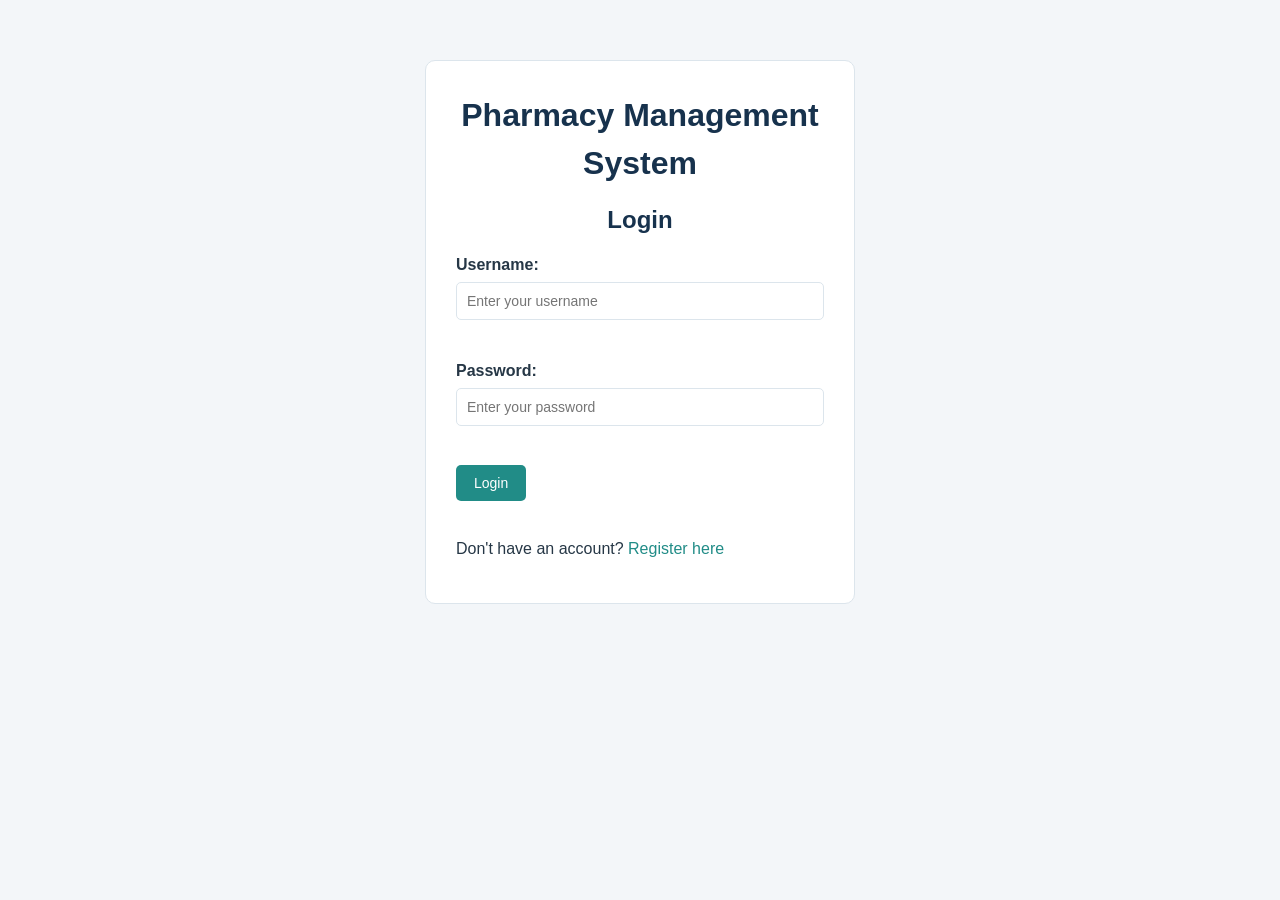
<file: index.html>
<!DOCTYPE html>
<html lang="en">

<head>
    <meta charset="UTF-8">
    <meta name="viewport" content="width=device-width, initial-scale=1.0">

    <title>Pharmacy Management System - Login</title>

    <link rel="stylesheet" href="style.css">
</head>

<body>

    <!-- Login Section -->

    <div id="login-container">

        <h1>Pharmacy Management System</h1>

        <h2>Login</h2>

        <form id="login-form">

            <label for="username">Username:</label>
            <input type="text" id="username"
                   placeholder="Enter your username" required>
                   <br>
                

            <label for="password">Password:</label>
            <input type="password" id="password"
                   placeholder="Enter your password" required>
                  <br>
            <button type="button" onclick="loginUser()">Login</button>
                   <p id="login-message"></p>

        </form>

        <p><br>
            Don't have an account?
            <a href="signup.html">Register here</a>
        </p>

    </div>
<script src="js/login.js"></script>
</body>
</html>
</file>
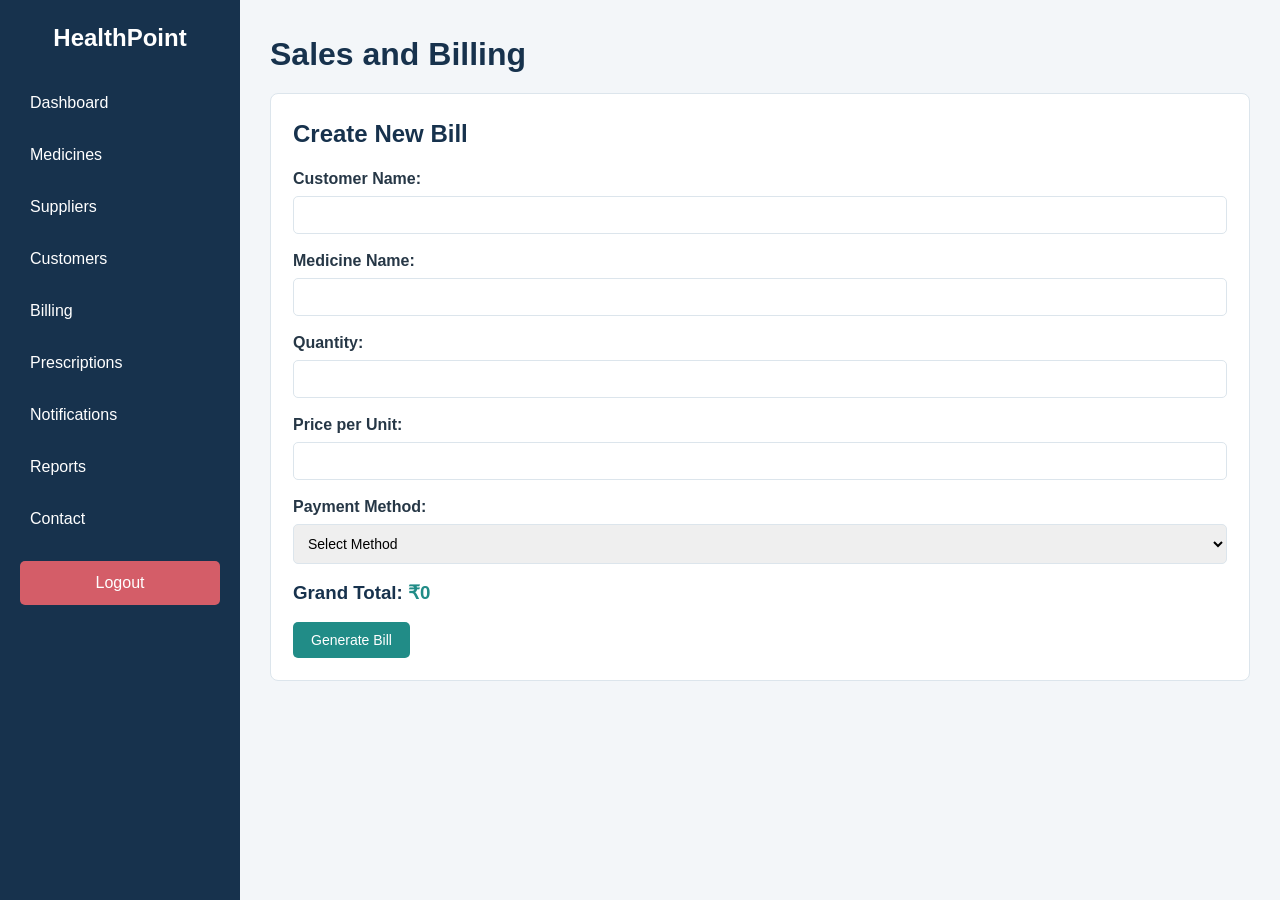
<file: billing.html>
<!DOCTYPE html>
<html lang="en">
<head>
    <meta charset="UTF-8">
    <meta name="viewport" content="width=device-width, initial-scale=1.0">
    <title>Billing</title>
    <link rel="stylesheet" href="style.css">
</head>
<body>

<div id="main-container">

    <aside>
        <h2>HealthPoint</h2>
        <nav>
            <ul>
                <li><a href="dashboard.html">Dashboard</a></li>
                <li><a href="medicines.html">Medicines</a></li>
                <li><a href="suppliers.html">Suppliers</a></li>
                <li><a href="customers.html">Customers</a></li>
                <li><a href="billing.html">Billing</a></li>
                <li><a href="prescriptions.html">Prescriptions</a></li>
                <li><a href="notifications.html">Notifications</a></li>
                <li><a href="reports.html">Reports</a></li>
                <li><a href="contact.html">Contact</a></li>
            </ul>
        </nav>
        <a href="index.html" class="logout-link">Logout</a>
    </aside>

    <main>
        <h1>Sales and Billing</h1>

        <section id="billing">
            <h2>Create New Bill</h2>
            <form>
                <label for="customer">Customer Name:</label>
                <input type="text" id="customer" required>

                <label for="medicine">Medicine Name:</label>
                <input type="text" id="medicine" required>

                <label for="quantity">Quantity:</label>
                <input type="number" id="quantity" oninput="calculateTotal()" required>

                <label for="price">Price per Unit:</label>
                <input type="number" id="price" oninput="calculateTotal()" required>

                <label for="payment">Payment Method:</label>
                <select id="payment" required>
                    <option value="">Select Method</option>
                    <option>Cash</option>
                    <option>Card</option>
                    <option>UPI</option>
                </select>

                <h3>Grand Total: <span id="grand-total">₹0</span></h3>
                <button type="button" onclick="generateBill()">Generate Bill</button>
            </form>
        </section>
    </main>

</div>
<script src="js/billing.js"></script>
</body>
</html>
</file>
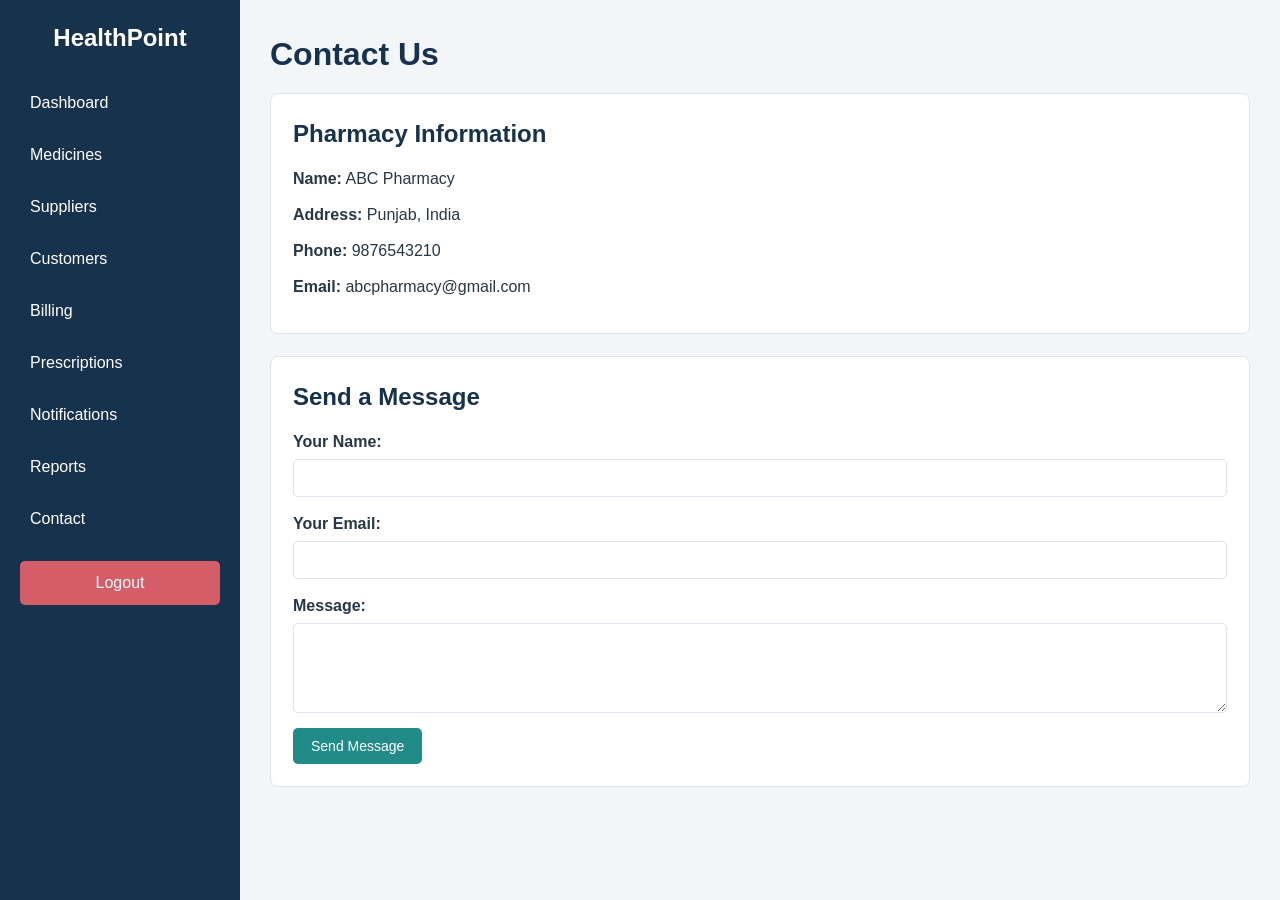
<file: contact.html>
<!DOCTYPE html>
<html lang="en">
<head>
    <meta charset="UTF-8">
    <meta name="viewport" content="width=device-width, initial-scale=1.0">
    <title>Contact</title>
    <link rel="stylesheet" href="style.css">
</head>
<body>

<div id="main-container">

    <aside>
        <h2>HealthPoint</h2>
        <nav>
            <ul>
                <li><a href="dashboard.html">Dashboard</a></li>
                <li><a href="medicines.html">Medicines</a></li>
                <li><a href="suppliers.html">Suppliers</a></li>
                <li><a href="customers.html">Customers</a></li>
                <li><a href="billing.html">Billing</a></li>
                <li><a href="prescriptions.html">Prescriptions</a></li>
                <li><a href="notifications.html">Notifications</a></li>
                <li><a href="reports.html">Reports</a></li>
                <li><a href="contact.html">Contact</a></li>
            </ul>
        </nav>
        <a href="index.html" class="logout-link">Logout</a>
    </aside>

    <main>
        <h1>Contact Us</h1>

        <section id="contact">
            <h2>Pharmacy Information</h2>
            <p><strong>Name:</strong> ABC Pharmacy</p>
            <p><strong>Address:</strong> Punjab, India</p>
            <p><strong>Phone:</strong> 9876543210</p>
            <p><strong>Email:</strong> abcpharmacy@gmail.com</p>
        </section>

        <section>
            <h2>Send a Message</h2>
            <form>
                <label for="name">Your Name:</label>
                <input type="text" id="name" required>

                <label for="email">Your Email:</label>
                <input type="email" id="email" required>

                <label for="message">Message:</label>
                <textarea id="message" required></textarea>

                <button type="button">Send Message</button>
            </form>
        </section>
    </main>

</div>
</body>
</html>
</file>
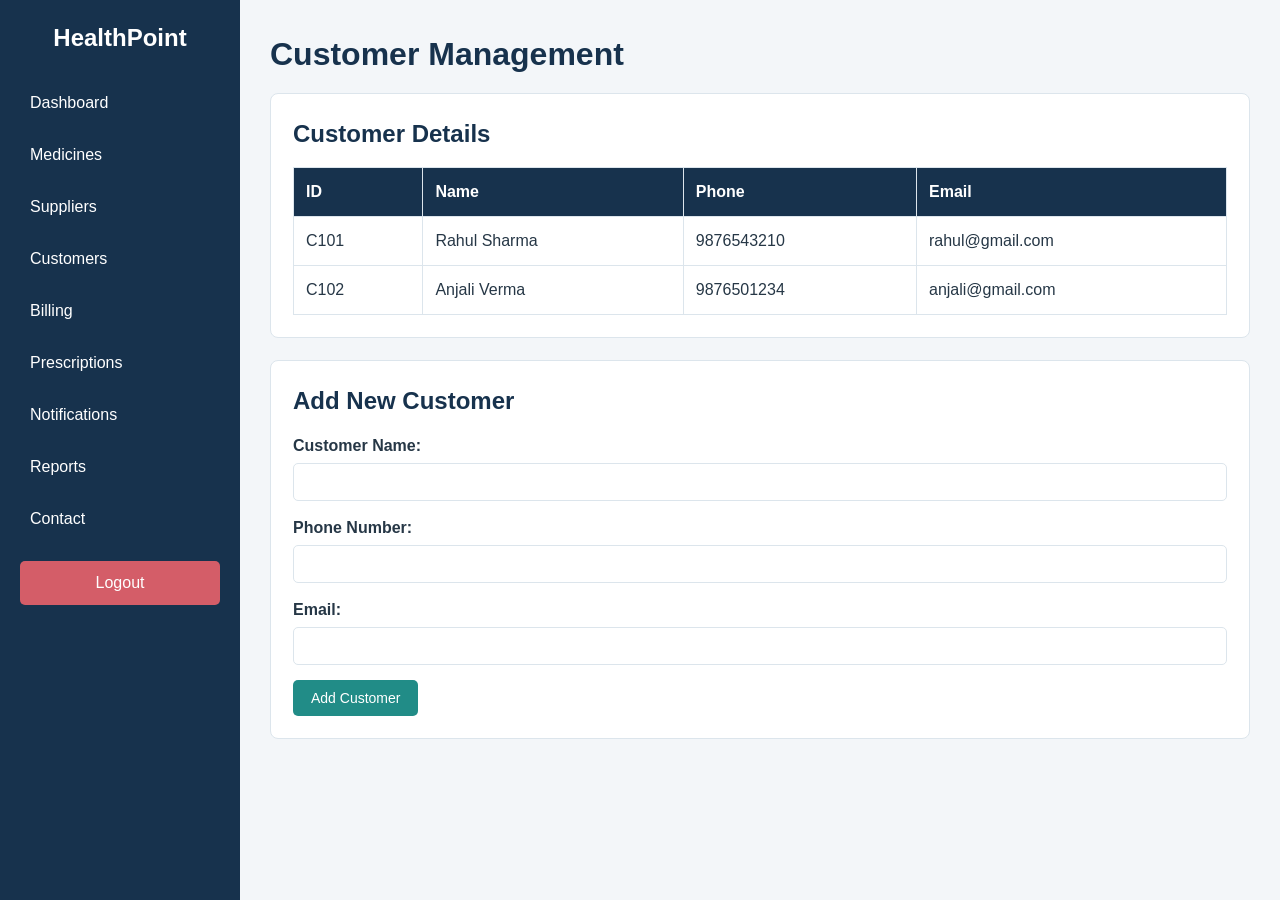
<file: customers.html>
<!DOCTYPE html>
<html lang="en">
<head>
    <meta charset="UTF-8">
    <meta name="viewport" content="width=device-width, initial-scale=1.0">
    <title>Customers</title>
    <link rel="stylesheet" href="style.css">
</head>
<body>

<div id="main-container">

    <aside>
        <h2>HealthPoint</h2>
        <nav>
            <ul>
                <li><a href="dashboard.html">Dashboard</a></li>
                <li><a href="medicines.html">Medicines</a></li>
                <li><a href="suppliers.html">Suppliers</a></li>
                <li><a href="customers.html">Customers</a></li>
                <li><a href="billing.html">Billing</a></li>
                <li><a href="prescriptions.html">Prescriptions</a></li>
                <li><a href="notifications.html">Notifications</a></li>
                <li><a href="reports.html">Reports</a></li>
                <li><a href="contact.html">Contact</a></li>
            </ul>
        </nav>
        <a href="index.html" class="logout-link">Logout</a>
    </aside>

    <main>
        <h1>Customer Management</h1>

        <section id="customers">
            <h2>Customer Details</h2>
            <table>
                <tr>
                    <th>ID</th><th>Name</th><th>Phone</th><th>Email</th>
                </tr>
                <tr>
                    <td>C101</td><td>Rahul Sharma</td>
                    <td>9876543210</td><td>rahul@gmail.com</td>
                </tr>
                <tr>
                    <td>C102</td><td>Anjali Verma</td>
                    <td>9876501234</td><td>anjali@gmail.com</td>
                </tr>
            </table>
        </section>

        <section id="add-customer">
            <h2>Add New Customer</h2>
            <form>
                <label for="customer-name">Customer Name:</label>
                <input type="text" id="customer-name" required>

                <label for="customer-phone">Phone Number:</label>
                <input type="tel" id="customer-phone" required>

                <label for="customer-email">Email:</label>
                <input type="email" id="customer-email" required>

                <button type="button" onclick="addCustomer()">Add Customer</button>
            </form>
        </section>
    </main>

</div>
<script src="js/customer.js"></script>
</body>
</html>
</file>
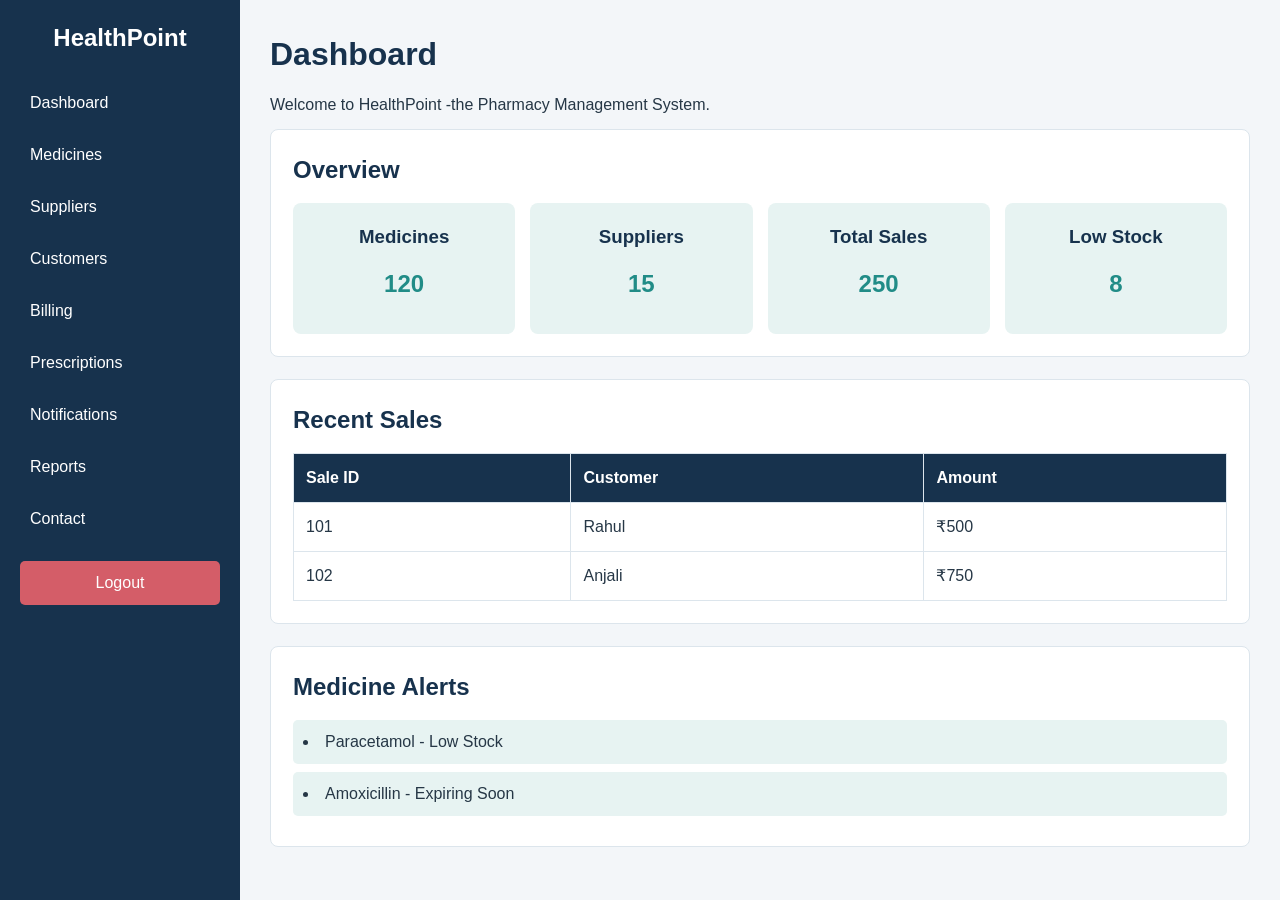
<file: dashboard.html>
<!DOCTYPE html>
<html lang="en">
<head>
    <meta charset="UTF-8">
    <meta name="viewport" content="width=device-width, initial-scale=1.0">
    <title>Dashboard</title>
    <link rel="stylesheet" href="style.css">
</head>
<body>

<div id="main-container">

    <!-- Sidebar -->
    <aside>
        <h2>HealthPoint</h2>
        <nav>
            <ul>
                <li><a href="dashboard.html">Dashboard</a></li>
                <li><a href="medicines.html">Medicines</a></li>
                <li><a href="suppliers.html">Suppliers</a></li>
                <li><a href="customers.html">Customers</a></li>
                <li><a href="billing.html">Billing</a></li>
                <li><a href="prescriptions.html">Prescriptions</a></li>
                <li><a href="notifications.html">Notifications</a></li>
                <li><a href="reports.html">Reports</a></li>
                <li><a href="contact.html">Contact</a></li>
            </ul>
        </nav>
        <a href="index.html" class="logout-link">Logout</a>
    </aside>

    <!-- Dashboard Content -->
    <main>
        <h1>Dashboard</h1>
        <p>Welcome to HealthPoint -the Pharmacy Management System.</p>

        <section id="dashboard">
            <h2>Overview</h2>
            <div class="dashboard-cards">
                <div class="card"><h3>Medicines</h3><p>120</p></div>
                <div class="card"><h3>Suppliers</h3><p>15</p></div>
                <div class="card"><h3>Total Sales</h3><p>250</p></div>
                <div class="card"><h3>Low Stock</h3><p>8</p></div>
            </div>
        </section>

        <section id="recent-sales">
            <h2>Recent Sales</h2>
            <table>
                <tr>
                    <th>Sale ID</th><th>Customer</th><th>Amount</th>
                </tr>
                <tr>
                    <td>101</td><td>Rahul</td><td>₹500</td>
                </tr>
                <tr>
                    <td>102</td><td>Anjali</td><td>₹750</td>
                </tr>
            </table>
        </section>

        <section id="medicine-alerts">
            <h2>Medicine Alerts</h2>
            <ul>
                <li>Paracetamol - Low Stock</li>
                <li>Amoxicillin - Expiring Soon</li>
            </ul>
        </section>
    </main>

</div>

</body>
</html>
</file>
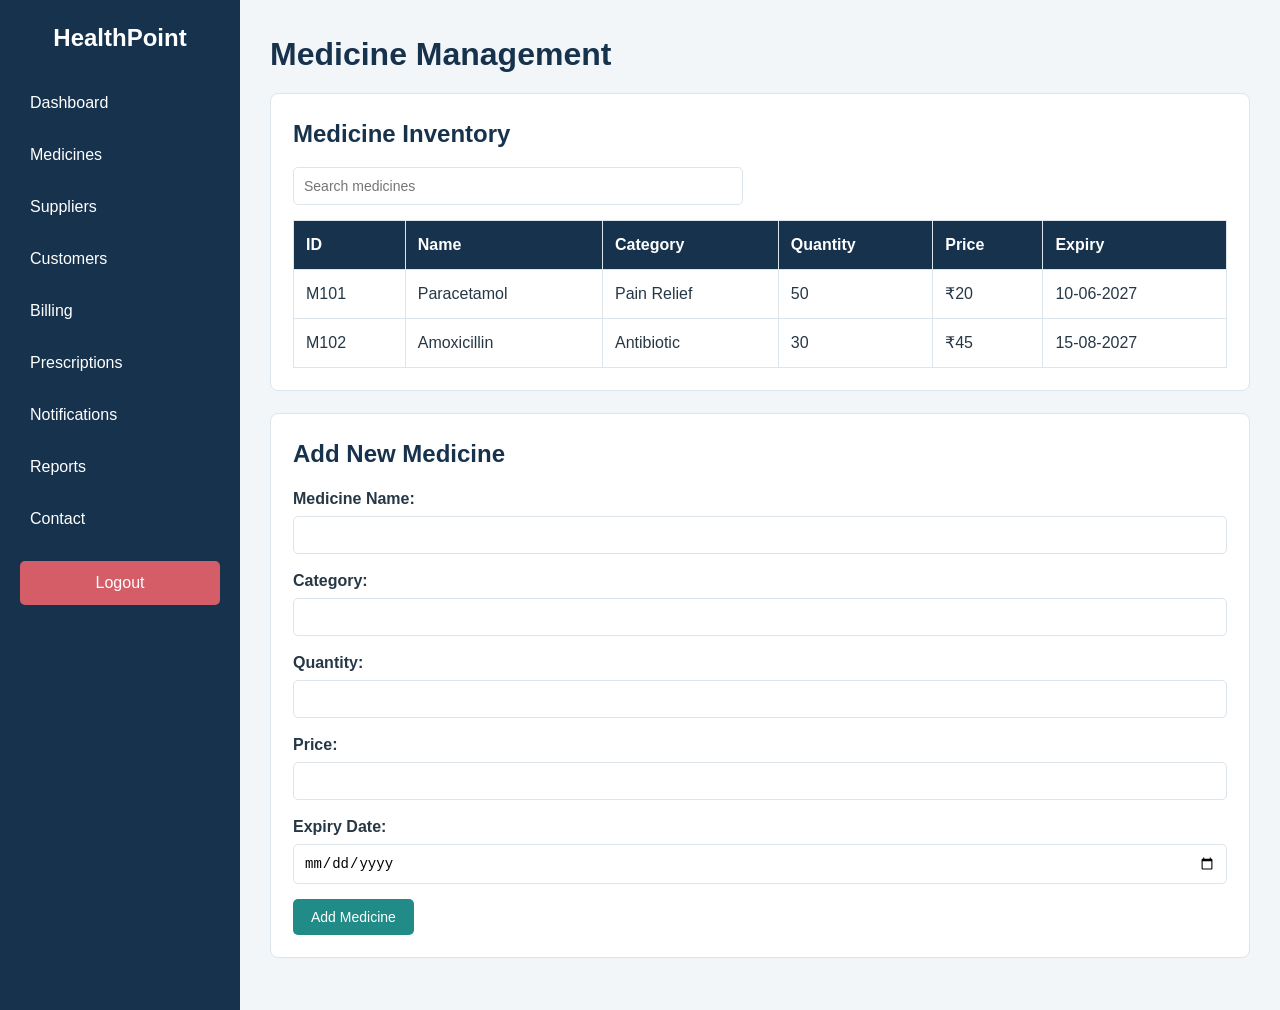
<file: medicines.html>
<!DOCTYPE html>
<html lang="en">
<head>
    <meta charset="UTF-8">
    <meta name="viewport" content="width=device-width, initial-scale=1.0">
    <title>Medicines</title>
    <link rel="stylesheet" href="style.css">
</head>
<body>

<div id="main-container">

    <aside>
        <h2>HealthPoint</h2>
        <nav>
            <ul>
                <li><a href="dashboard.html">Dashboard</a></li>
                <li><a href="medicines.html">Medicines</a></li>
                <li><a href="suppliers.html">Suppliers</a></li>
                <li><a href="customers.html">Customers</a></li>
                <li><a href="billing.html">Billing</a></li>
                <li><a href="prescriptions.html">Prescriptions</a></li>
                <li><a href="notifications.html">Notifications</a></li>
                <li><a href="reports.html">Reports</a></li>
                <li><a href="contact.html">Contact</a></li>
            </ul>
        </nav>
        <a href="index.html" class="logout-link">Logout</a>
    </aside>

    <main>
        <h1>Medicine Management</h1>

        <section id="medicines">
            <h2>Medicine Inventory</h2>
            <input type="text" id="search-medicine"
                   placeholder="Search medicines"
                   onkeyup="searchMedicine()">

            <table>
                <tr>
                    <th>ID</th><th>Name</th><th>Category</th>
                    <th>Quantity</th><th>Price</th><th>Expiry</th>
                </tr>
                <tr>
                    <td>M101</td><td>Paracetamol</td><td>Pain Relief</td>
                    <td>50</td><td>₹20</td><td>10-06-2027</td>
                </tr>
                <tr>
                    <td>M102</td><td>Amoxicillin</td><td>Antibiotic</td>
                    <td>30</td><td>₹45</td><td>15-08-2027</td>
                </tr>
            </table>
        </section>

        <section id="add-medicine">
            <h2>Add New Medicine</h2>
            <form>
                <label for="name">Medicine Name:</label>
                <input type="text" id="name" required>

                <label for="category">Category:</label>
                <input type="text" id="category" required>

                <label for="quantity">Quantity:</label>
                <input type="number" id="quantity" required>

                <label for="price">Price:</label>
                <input type="number" id="price" required>

                <label for="expiry">Expiry Date:</label>
                <input type="date" id="expiry" required>

                <button type="button" onclick="addMedicine()">Add Medicine</button>
            </form>
        </section>
    </main>

</div>
<script src="js/medicine.js"></script>
</body>
</html>
</file>
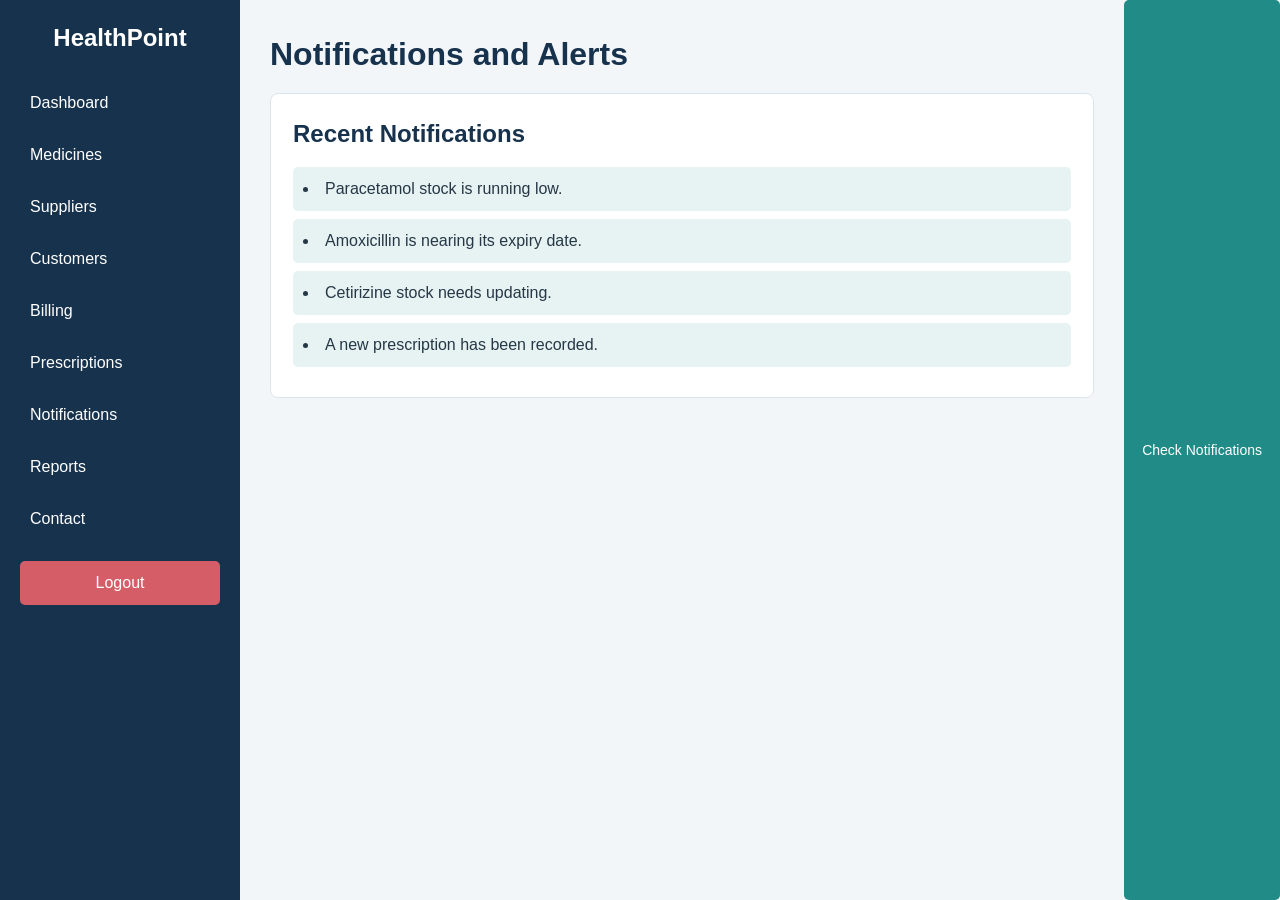
<file: notifications.html>
<!DOCTYPE html>
<html lang="en">
<head>
    <meta charset="UTF-8">
    <meta name="viewport" content="width=device-width, initial-scale=1.0">
    <title>Notifications</title>
    <link rel="stylesheet" href="style.css">
</head>
<body>

<div id="main-container">

    <aside>
        <h2>HealthPoint</h2>
        <nav>
            <ul>
                <li><a href="dashboard.html">Dashboard</a></li>
                <li><a href="medicines.html">Medicines</a></li>
                <li><a href="suppliers.html">Suppliers</a></li>
                <li><a href="customers.html">Customers</a></li>
                <li><a href="billing.html">Billing</a></li>
                <li><a href="prescriptions.html">Prescriptions</a></li>
                <li><a href="notifications.html">Notifications</a></li>
                <li><a href="reports.html">Reports</a></li>
                <li><a href="contact.html">Contact</a></li>
            </ul>
        </nav>
        <a href="index.html" class="logout-link">Logout</a>
    </aside>

    <main>
        <h1>Notifications and Alerts</h1>

        <section id="notifications">
            <h2>Recent Notifications</h2>
            <ul>
                <li>Paracetamol stock is running low.</li>
                <li>Amoxicillin is nearing its expiry date.</li>
                <li>Cetirizine stock needs updating.</li>
                <li>A new prescription has been recorded.</li>
            </ul>
        </section>
    </main>
<button onclick="showNotification()">Check Notifications</button>
</div>
<script src="js/notification.js"></script>
</body>
</html>
</file>
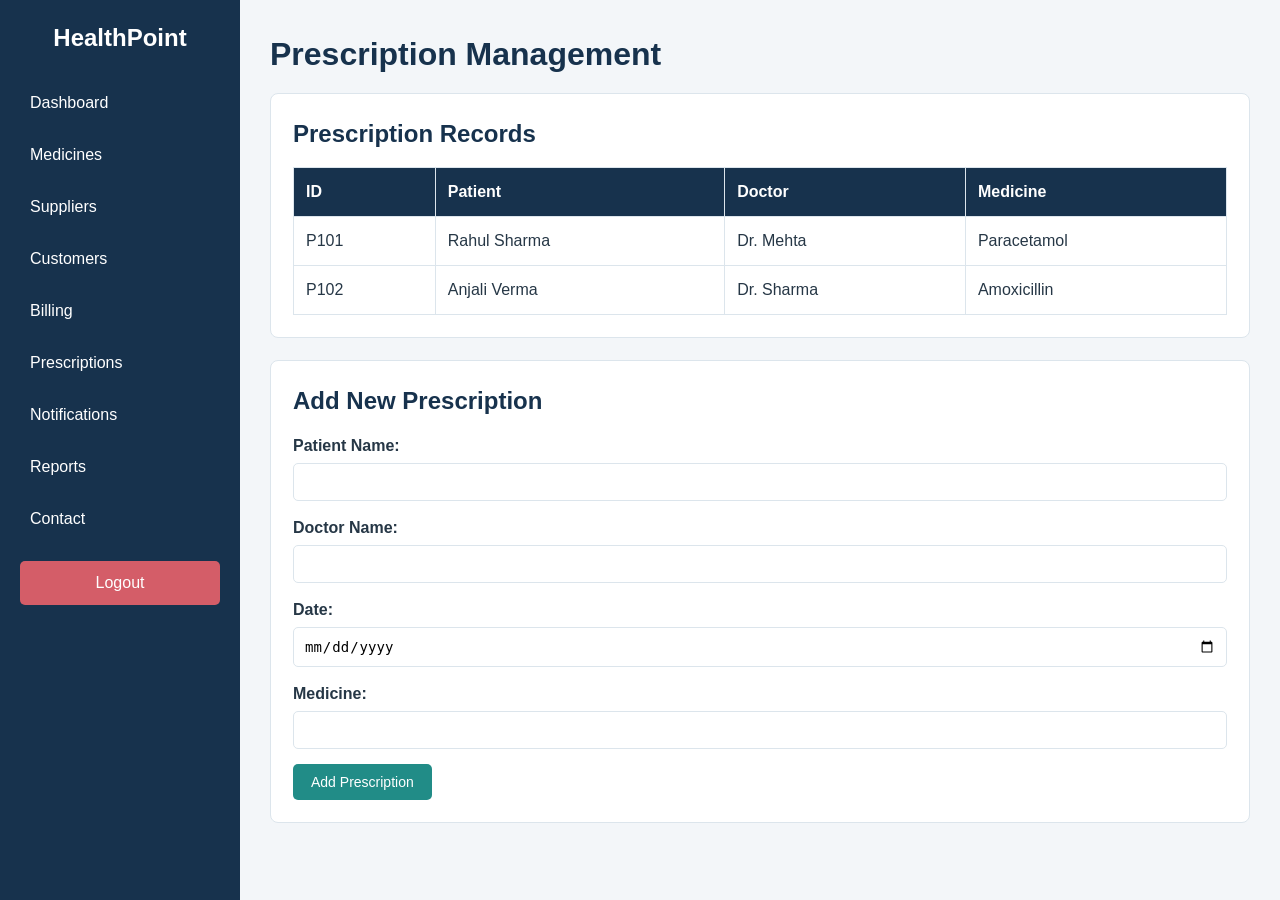
<file: prescriptions.html>
<!DOCTYPE html>
<html lang="en">
<head>
    <meta charset="UTF-8">
    <meta name="viewport" content="width=device-width, initial-scale=1.0">
    <title>Prescriptions</title>
    <link rel="stylesheet" href="style.css">
</head>
<body>

<div id="main-container">

    <aside>
        <h2>HealthPoint</h2>
        <nav>
            <ul>
                <li><a href="dashboard.html">Dashboard</a></li>
                <li><a href="medicines.html">Medicines</a></li>
                <li><a href="suppliers.html">Suppliers</a></li>
                <li><a href="customers.html">Customers</a></li>
                <li><a href="billing.html">Billing</a></li>
                <li><a href="prescriptions.html">Prescriptions</a></li>
                <li><a href="notifications.html">Notifications</a></li>
                <li><a href="reports.html">Reports</a></li>
                <li><a href="contact.html">Contact</a></li>
            </ul>
        </nav>
        <a href="index.html" class="logout-link">Logout</a>
    </aside>

    <main>
        <h1>Prescription Management</h1>

        <section id="prescriptions">
            <h2>Prescription Records</h2>
            <table>
                <tr>
                    <th>ID</th><th>Patient</th><th>Doctor</th><th>Medicine</th>
                </tr>
                <tr>
                    <td>P101</td><td>Rahul Sharma</td>
                    <td>Dr. Mehta</td><td>Paracetamol</td>
                </tr>
                <tr>
                    <td>P102</td><td>Anjali Verma</td>
                    <td>Dr. Sharma</td><td>Amoxicillin</td>
                </tr>
            </table>
        </section>

        <section id="add-prescription">
            <h2>Add New Prescription</h2>
            <form>
                <label for="patient">Patient Name:</label>
                <input type="text" id="patient" required>

                <label for="doctor">Doctor Name:</label>
                <input type="text" id="doctor" required>

                <label for="date">Date:</label>
                <input type="date" id="date" required>

                <label for="medicine">Medicine:</label>
                <input type="text" id="medicine" required>

                <button type="button" onclick="addPrescription()">Add Prescription</button>
            </form>
        </section>
    </main>

</div>
<script src="js/prescription.js"></script>
</body>
</html>
</file>
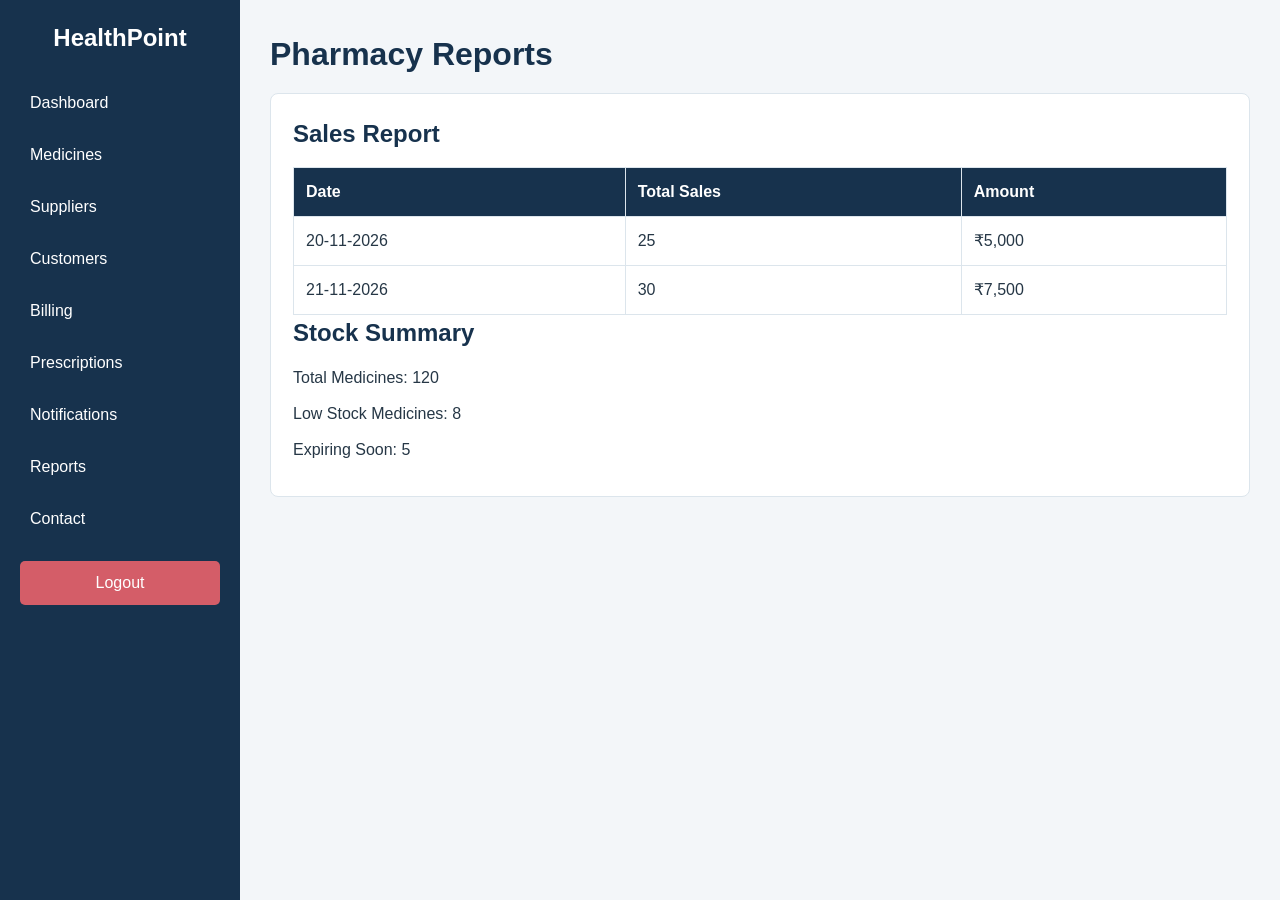
<file: reports.html>
<!DOCTYPE html>
<html lang="en">
<head>
    <meta charset="UTF-8">
    <meta name="viewport" content="width=device-width, initial-scale=1.0">
    <title>Reports</title>
    <link rel="stylesheet" href="style.css">
</head>
<body>

<div id="main-container">

    <aside>
        <h2>HealthPoint</h2>
        <nav>
            <ul>
                <li><a href="dashboard.html">Dashboard</a></li>
                <li><a href="medicines.html">Medicines</a></li>
                <li><a href="suppliers.html">Suppliers</a></li>
                <li><a href="customers.html">Customers</a></li>
                <li><a href="billing.html">Billing</a></li>
                <li><a href="prescriptions.html">Prescriptions</a></li>
                <li><a href="notifications.html">Notifications</a></li>
                <li><a href="reports.html">Reports</a></li>
                <li><a href="contact.html">Contact</a></li>
            </ul>
        </nav>
        <a href="index.html" class="logout-link">Logout</a>
    </aside>

    <main>
        <h1>Pharmacy Reports</h1>

        <section id="reports">
            <h2>Sales Report</h2>
            <table>
                <tr>
                    <th>Date</th><th>Total Sales</th><th>Amount</th>
                </tr>
                <tr>
                    <td>20-11-2026</td><td>25</td><td>₹5,000</td>
                </tr>
                <tr>
                    <td>21-11-2026</td><td>30</td><td>₹7,500</td>
                </tr>
            </table>

            <h2>Stock Summary</h2>
            <p>Total Medicines: 120</p>
            <p>Low Stock Medicines: 8</p>
            <p>Expiring Soon: 5</p>
        </section>
    </main>

</div>
</body>
</html>
</file>
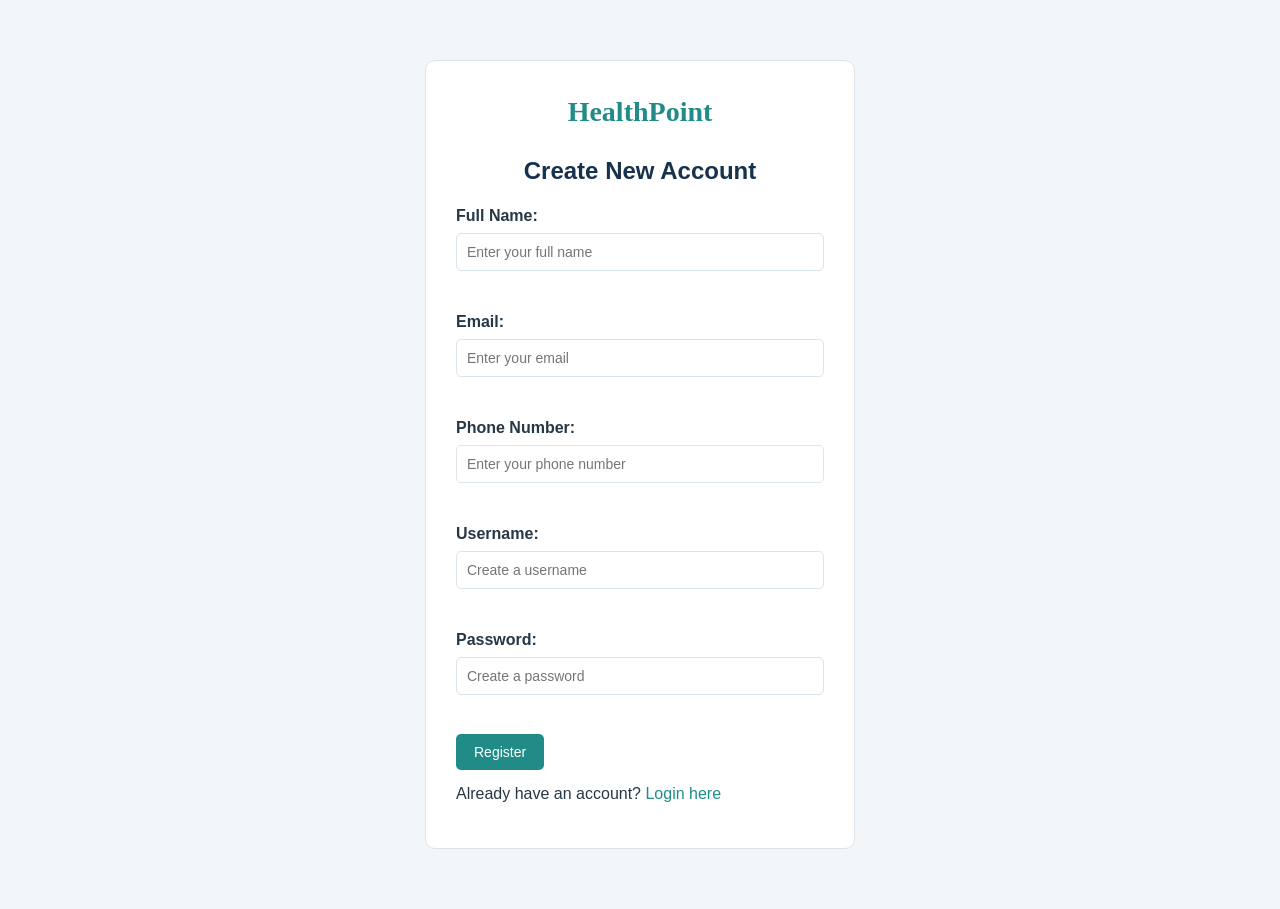
<file: signup.html>
<!DOCTYPE html>
<html lang="en">

<head>
    <meta charset="UTF-8">
    <meta name="viewport" content="width=device-width, initial-scale=1.0">

    <title>Pharmacy Management System - Registration</title>

    <link rel="stylesheet" href="style.css">
</head>

<body>

    

    <div id="login-container">

        <h1 class="signup-title">HealthPoint</h1>

        <h2>Create New Account</h2>

        <form id="register-form">

            <label for="fullname">Full Name:</label>
            <input type="text" id="fullname"
                   placeholder="Enter your full name" required> <br>

            <label for="email">Email:</label>
            <input type="email" id="email"
                   placeholder="Enter your email" required> <br>

            <label for="phone">Phone Number:</label>
            <input type="tel" id="phone"
                   placeholder="Enter your phone number" required> <br>

            <label for="username">Username:</label>
            <input type="text" id="username"
                   placeholder="Create a username" required> <br>

            <label for="password">Password:</label>
            <input type="password" id="password"
                   placeholder="Create a password" required> <br>

            <button type="button" onclick="registerUser()">Register</button>
                <p id="signup-message"></p> 
        </form>

        <p>
            Already have an account?
            <a href="index.html">Login here</a>
        </p>

    </div>
<script src="js/signup.js"></script>
</body>
</html>
</file>
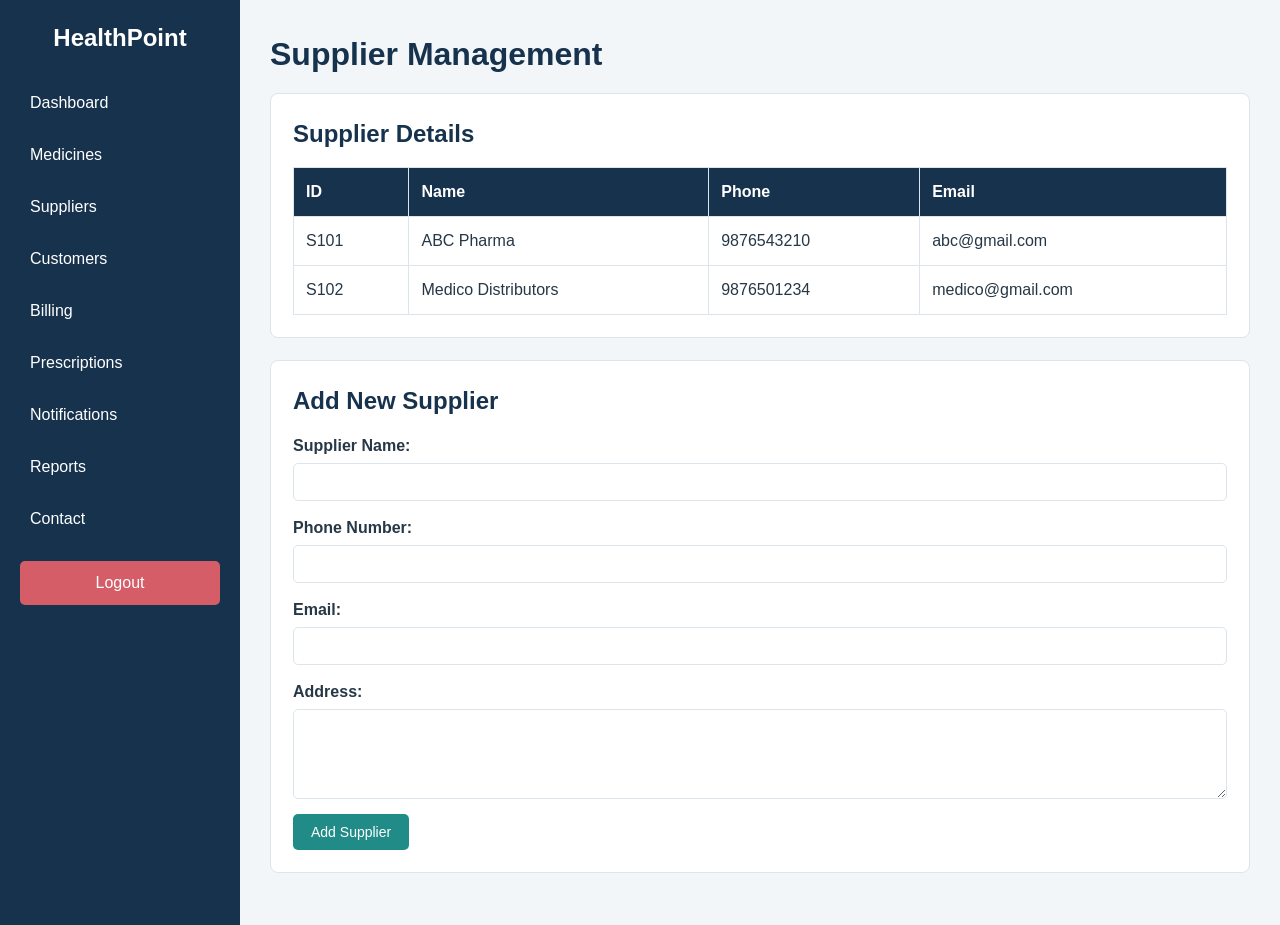
<file: suppliers.html>
<!DOCTYPE html>
<html lang="en">
<head>
    <meta charset="UTF-8">
    <meta name="viewport" content="width=device-width, initial-scale=1.0">
    <title>Suppliers</title>
    <link rel="stylesheet" href="style.css">
</head>
<body>

<div id="main-container">

    <aside>
        <h2>HealthPoint</h2>
        <nav>
            <ul>
                <li><a href="dashboard.html">Dashboard</a></li>
                <li><a href="medicines.html">Medicines</a></li>
                <li><a href="suppliers.html">Suppliers</a></li>
                <li><a href="customers.html">Customers</a></li>
                <li><a href="billing.html">Billing</a></li>
                <li><a href="prescriptions.html">Prescriptions</a></li>
                <li><a href="notifications.html">Notifications</a></li>
                <li><a href="reports.html">Reports</a></li>
                <li><a href="contact.html">Contact</a></li>
            </ul>
        </nav>
        <a href="index.html" class="logout-link">Logout</a>
    </aside>

    <main>
        <h1>Supplier Management</h1>

        <section id="suppliers">
            <h2>Supplier Details</h2>
            <table>
                <tr>
                    <th>ID</th><th>Name</th><th>Phone</th><th>Email</th>
                </tr>
                <tr>
                    <td>S101</td><td>ABC Pharma</td>
                    <td>9876543210</td><td>abc@gmail.com</td>
                </tr>
                <tr>
                    <td>S102</td><td>Medico Distributors</td>
                    <td>9876501234</td><td>medico@gmail.com</td>
                </tr>
            </table>
        </section>

        <section id="add-supplier">
            <h2>Add New Supplier</h2>
            <form>
                <label for="supplier-name">Supplier Name:</label>
                <input type="text" id="supplier-name" required>

                <label for="phone">Phone Number:</label>
                <input type="tel" id="phone" required>

                <label for="email">Email:</label>
                <input type="email" id="email" required>

                <label for="address">Address:</label>
                <textarea id="address" required></textarea>

                <button type="button" onclick="addSupplier()">Add Supplier</button>
            </form>
        </section>
    </main>

</div>
<script src="js/supplier.js"></script>
</body>
</html>
</file>
<file: style.css>
/* 1. BASIC DESIGN */
* {
    margin: 0;
    padding: 0;
    box-sizing: border-box;
}

body {
    font-family: Arial, sans-serif;
    background-color: #F3F6F9;
    color: #263746;
    line-height: 1.5;
}

/* 2. HEADINGS AND TEXT */
h1, h2, h3 {
    color: #17324D;
    margin-bottom: 15px;
}

p {
    margin-bottom: 12px;
}

a {
    color: #218C87;
    text-decoration: none;
}

/* 3. LOGIN AND SIGNUP */
#login-container {
    width: 90%;
    max-width: 430px;
    margin: 60px auto;
    padding: 30px;
    background-color: white;
    border: 1px solid #DCE5EC;
    border-radius: 10px;
}

#login-container h1,
#login-container h2 {
    text-align: center;
}

/* 4. MAIN LAYOUT */
#main-container {
    display: flex;
    min-height: 100vh;
}

/* 5. SIDEBAR */
#main-container aside {
    width: 240px;
    min-width: 240px;
    background-color: #17324D;
    padding: 20px;
}

#main-container aside h2 {
    color: white;
    text-align: center;
    margin-bottom: 25px;
}

#main-container aside ul {
    list-style: none;
}

#main-container aside li {
    margin-bottom: 8px;
}

#main-container aside a {
    display: block;
    color: white;
    text-decoration: none;
    padding: 10px;
    border-radius: 5px;
}

#main-container aside a:hover {
    background-color: #218C87;
}

/* 6. LOGOUT LINK */
#main-container aside .logout-link {
    margin-top: 20px;
    background-color: #D45D68;
    text-align: center;
}

/* 7. MAIN CONTENT */
#main-container main {
    flex: 1;
    min-width: 0;
    padding: 30px;
}

/* 8. CONTENT SECTIONS */
main section {
    background-color: white;
    padding: 22px;
    margin-bottom: 22px;
    border: 1px solid #DCE5EC;
    border-radius: 8px;
}

/* 9. DASHBOARD CARDS */
.dashboard-cards {
    display: flex;
    gap: 15px;
}

.card {
    flex: 1;
    background-color: #E7F3F2;
    padding: 20px;
    text-align: center;
    border-radius: 8px;
}

.card p {
    color: #218C87;
    font-size: 24px;
    font-weight: bold;
}

/* 10. FORM DESIGN */
form {
    margin-top: 15px;
}

label {
    display: block;
    margin-bottom: 5px;
    font-weight: bold;
}

input, select, textarea {
    display: block;
    width: 100%;
    padding: 10px;
    margin-bottom: 15px;
    border: 1px solid #DCE5EC;
    border-radius: 5px;
    font-size: 14px;
}

input:focus,
select:focus,
textarea:focus {
    outline: none;
    border-color: #218C87;
}

textarea {
    min-height: 90px;
    resize: vertical;
}

/* 11. BUTTONS */
button {
    background-color: #218C87;
    color: white;
    padding: 10px 18px;
    border: none;
    border-radius: 5px;
    cursor: pointer;
    font-size: 14px;
}

button:hover {
    background-color: #176D69;
}

/* 12. TABLES */
table {
    width: 100%;
    border-collapse: collapse;
    margin-top: 15px;
    background-color: white;
}

th, td {
    padding: 12px;
    text-align: left;
    border: 1px solid #DCE5EC;
}

th {
    background-color: #17324D;
    color: white;
}

tbody tr:hover,
tr:hover {
    background-color: #E7F3F2;
}

/* 13. SEARCH FIELD */
#medicines input {
    max-width: 450px;
}

/* 14. BILLING */
#grand-total {
    color: #218C87;
    font-weight: bold;
}

/* 15. NOTIFICATIONS AND ALERTS */
#notifications li,
#medicine-alerts li {
    background-color: #E7F3F2;
    padding: 10px;
    margin-bottom: 8px;
    list-style-position: inside;
    border-radius: 5px;
}

/* 16. RESPONSIVE DESIGN */
@media (max-width: 700px) {

    #main-container {
        flex-direction: column;
    }

    #main-container aside {
        width: 100%;
    }

    #main-container main {
        padding: 15px;
    }

    .dashboard-cards {
        flex-direction: column;
    }

    table {
        font-size: 12px;
    }

    th, td {
        padding: 7px;
    }

    #medicines input {
        max-width: 100%;
    }
}
/* SIGNUP PAGE TITLE */
.signup-title {
    font-family: Georgia, serif;
    font-size: 28px;
    font-weight: bold;
    color: #218C87;
    text-align: center;
    margin-bottom: 20px;
}
</file>
